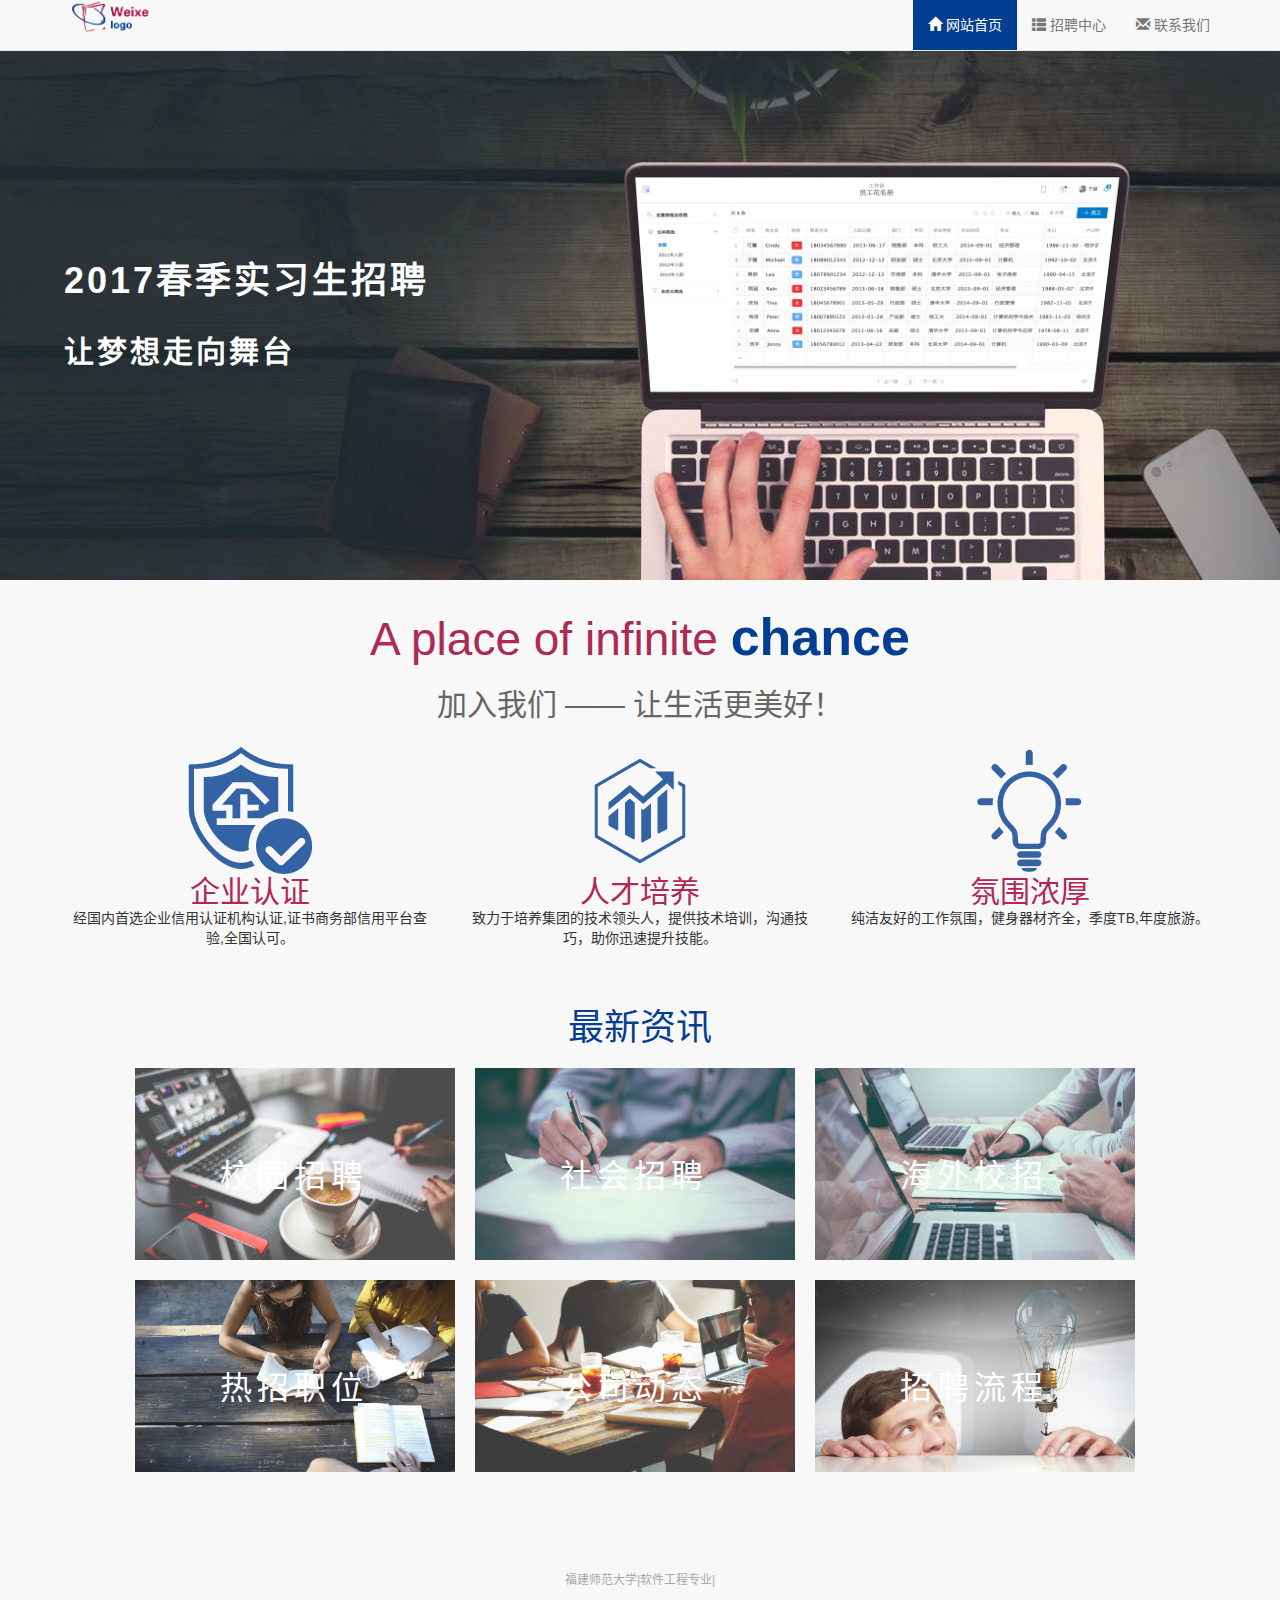
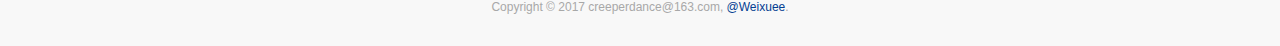
<file: index.html>
<!doctype html>
<html lang="zh-CN">
	<head>
		<meta charset="UTF-8">
		<!-- 移动优先，自适应手机屏幕-->
		<meta name="viewport" content="width=device-width, initial-scale=1">
		<!--解决bootstrap不支持IE兼容模式问题，为了让IE浏览器运行最新的渲染模式-->
		<meta http-equiv="X-UA-Compatible" content="IE=edge">
		<title>企业招聘网</title>
		<!--引入bootstrap css文件-->
		<link rel="stylesheet" type="text/css" href="bootstrap/bootstrap.min.css" />
		<link rel="stylesheet" type="text/css" href="style.css" />
		<script src="bootstrap/respond.min.js"></script>
		<script src="bootstrap/html5.js"></script>
		<!--<script src="http://cdn.bootcss.com/respond.js/1.4.2/respond.min.js"></script>-->
	</head>
	<body>
		<!--响应式导航栏-->
		<nav class="navbar navbar-default navbar-fixed-top">
			<div class="container">
				<div class="navbar-header">
					<a href="#"><img src="img/logo.png" /></a>
					<button class="navbar-toggle" type="button" data-toggle="collapse" data-target="#myCollapse">
						<span class="icon-bar"></span>
						<span class="icon-bar"></span>
						<span class="icon-bar"></span>
					</button>
				</div>
				<div class="collapse navbar-collapse " id="myCollapse">
					<ul class="nav navbar-nav navbar-right ">
						<li id="navactive">
							<a href="index.html"><span class="glyphicon  glyphicon-home"></span> 网站首页</a>
						</li>
						<li>
							<a href="recruit.html"><span class="glyphicon glyphicon-th-list" aria-hidden="true"></span> 招聘中心</a>
						</li>
						<li>
							<a href="connect.html"><span class="glyphicon glyphicon-envelope"></span> 联系我们</a>
						</li>
					</ul>
				</div>
			</div>
		</nav>

		<div class="banner" style="background-image: url(img/banner.jpg);">
			<div class="info">
				<h2>2017春季实习生招聘</h2>
				<p>让梦想走向舞台</p>
			</div>
		</div>
		<div class="joinus">
			A place of infinite <span>chance</span>
			<p>加入我们 —— 让生活更美好！</p>
		</div>
		<!--栅栏系统-->
		<div class="introduce container">
			<div class="row">
				<div class="col-md-4 col-sm-4 col ">
					<a href="#">
						<img src="img/企业认证.png" alt="企业认证" />
					</a>
					<div class="info">
						<h2>企业认证</h2>
						<p>经国内首选企业信用认证机构认证,证书商务部信用平台查验,全国认可。</p>
					</div>
				</div>
				<div class="col-md-4 col-sm-4 col">
					<a href="#">
						<img src="img/助你成长.png" alt="企业认证" />
					</a>
					<div class="info">
						<h2>人才培养</h2>
						<p>致力于培养集团的技术领头人，提供技术培训，沟通技巧，助你迅速提升技能。</p>
					</div>
				</div>
				<div class="col-md-4 col-sm-4 col">
					<a href="#">
						<img src="img/氛围灯.png" alt="企业认证" />
					</a>
					<div class="info">
						<h2>氛围浓厚</h2>
						<p>纯洁友好的工作氛围，健身器材齐全，季度TB,年度旅游。</p>
					</div>
				</div>
			</div>
		</div>
		<div class="clear"></div>
		<!--最新资讯-->
		<div class="container news">
			<h1>最新资讯</h1>
			<ul class="row">
				<li class="col-md-4 col-sm-6 col ">
					<span>校园招聘</span>
					<a href="#"><img src="img/img1.jpg" alt="" /></a>
				</li>
				<li class="col-md-4 col-sm-6 col ">
					<span>社会招聘</span>
					<a href="#"><img src="img/img2.png" alt="" /></a>
				</li>
				<li class="col-md-4 col-sm-6 col ">
					<span>海外校招</span>
					<a href="#"><img src="img/img3.png" alt="" /></a>
				</li>
				<li class="col-md-4 col-sm-6 col ">
					<span>热招职位</span>
					<a href="#"><img src="img/img4.png" alt="" /></a>
				</li>
				<li class="col-md-4 col-sm-6 col ">
					<span>公司动态</span>
					<a href="#"><img src="img/img5.jpg" alt="" /></a>
				</li>
				<li class="col-md-4 col-sm-6 col ">
					<span>招聘流程</span>
					<a href="#"><img src="img/img6.jpg" alt="" /></a>
				</li>
			</ul>
		</div>
		<footer id="footer" class="container">
			<p>福建师范大学|软件工程专业|</p>
			<p>Copyright © 2017 creeperdance@163.com, <span>@Weixuee</span>.</p>
		</footer>

		<!--引入jquery-->
		<script type="text/javascript" src="bootstrap/jquery.min.js"></script>
		<script type="text/javascript" src="bootstrap/bootstrap.min.js"></script>

		<script type="text/javascript">
			$('#myCarousel').carousel({
				//设置自动播放/4 秒
				interval: 4000,
			});
		</script>
	</body>

</html>
</file>
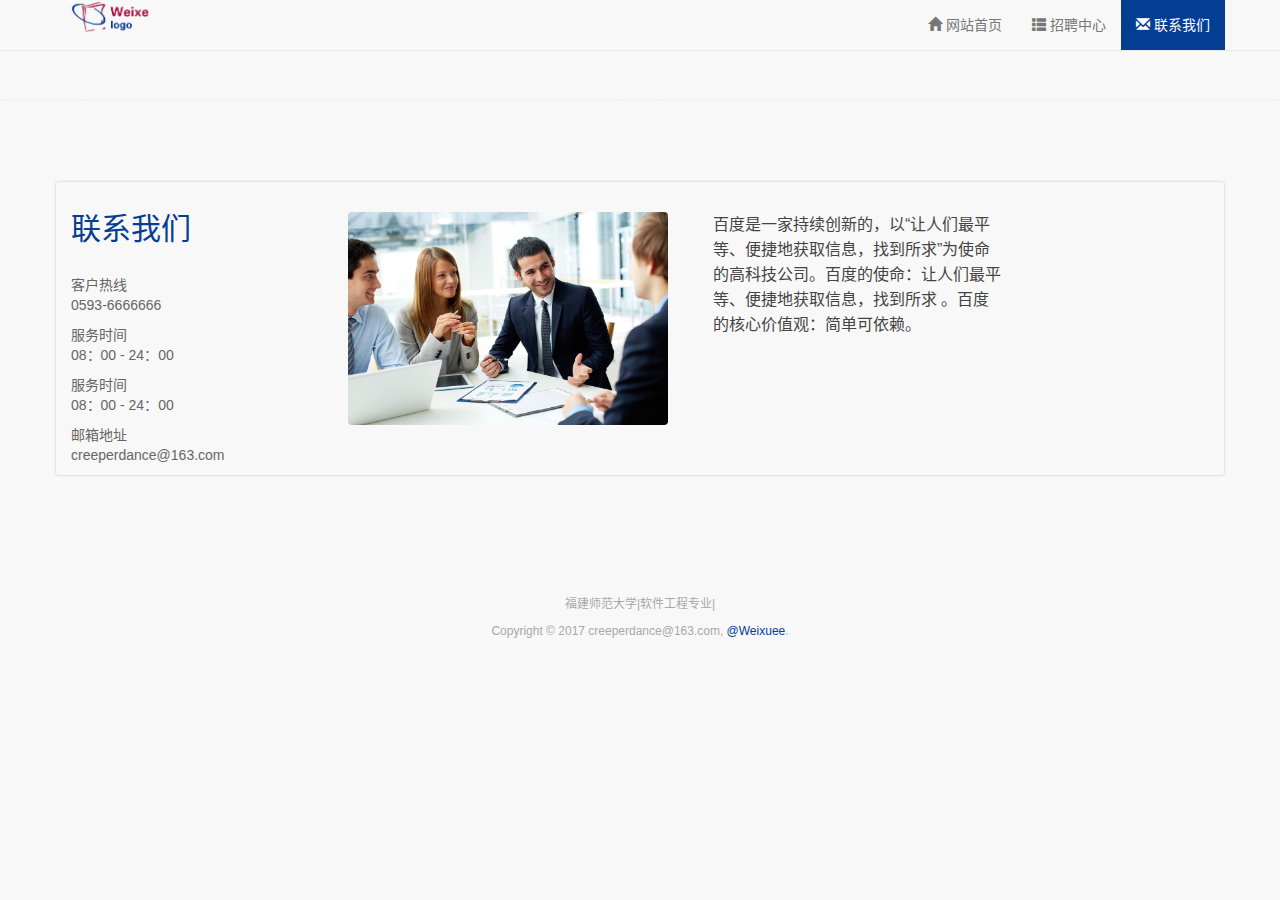
<file: connect.html>
<!doctype html>
<html lang="zh-CN">
	<head>
		<meta charset="UTF-8">
		<!-- 移动优先，自适应手机屏幕-->
		<meta name="viewport" content="width=device-width, initial-scale=1">
		<!--解决bootstrap不支持IE兼容模式问题，为了让IE浏览器运行最新的渲染模式-->
		<meta http-equiv="X-UA-Compatible" content="IE=edge">
		<title>联系我们</title>
		<!--引入bootstrap css文件-->
		<link rel="stylesheet" type="text/css" href="bootstrap/bootstrap.min.css" />
		<link rel="stylesheet" type="text/css" href="style.css" />
		<script src="bootstrap/respond.min.js"></script>
		<script src="bootstrap/html5.js"></script>
		<!--<script src="http://cdn.bootcss.com/respond.js/1.4.2/respond.min.js"></script>-->
	</head>

	<body>
		<!--响应式导航栏-->
		<nav class="navbar navbar-default navbar-fixed-top">
			<div class="container">
				<div class="navbar-header">
					<a href="#"><img src="img/logo.png" /></a>
					<button class="navbar-toggle" type="button" data-toggle="collapse" data-target="#myCollapse">
						<span class="icon-bar"></span>
						<span class="icon-bar"></span>
						<span class="icon-bar"></span>
					</button>
				</div>
				<div class="collapse navbar-collapse " id="myCollapse">
					<ul class="nav navbar-nav navbar-right ">
						<li>
							<a href="index.html"><span class="glyphicon  glyphicon-home"></span> 网站首页</a>
						</li>
						<li>
							<a href="recruit.html"><span class="glyphicon glyphicon-th-list" aria-hidden="true"></span> 招聘中心</a>
						</li>
						<li id="navactive">
							<a href="connect.html"><span class="glyphicon glyphicon-envelope"></span> 联系我们</a>
						</li>
					</ul>
				</div>
			</div>
		</nav <!--联系我们-->
		<div class="line"></div>
		<div class="contacting container outside_border_shadow callways">
			<div class="row">
				<div class="col-lg-3 col-md-12">
					<h2>联系我们</h2>
					<div class="detail">
						<span>客户热线</span>
						<p>0593-6666666</p>
						<span>服务时间</span>
						<p>08：00 - 24：00</p>
						<span>服务时间</span>
						<p>08：00 - 24：00</p>
						<span>邮箱地址</span>
						<p>creeperdance@163.com</p>
					</div>
				</div>
				<div class="col-lg-9 col-md-12 companyshow">
					<div class="col-md-5 col">
						<img src="img/discuss.jpg" alt="公司环境" />
					</div>
					<div class="col-md-4 col">
						<!--该部分内容copy自百度公司理念-->
						<span>百度是一家持续创新的，以“让人们最平等、便捷地获取信息，找到所求”为使命的高科技公司。百度的使命：让人们最平等、便捷地获取信息，找到所求 。百度的核心价值观：简单可依赖。</span>
					</div>
				</div>
			</div>
		</div>
		<footer id="footer" class="container">
			<p>福建师范大学|软件工程专业|</p>
			<p>Copyright © 2017 creeperdance@163.com, <span>@Weixuee</span>.</p>
		</footer>
		<!--引入jquery-->
		<script type="text/javascript" src="js/jquery.min.js"></script>
		<script type="text/javascript" src="js/bootstrap.min.js"></script>
	</body>

</html>
</file>
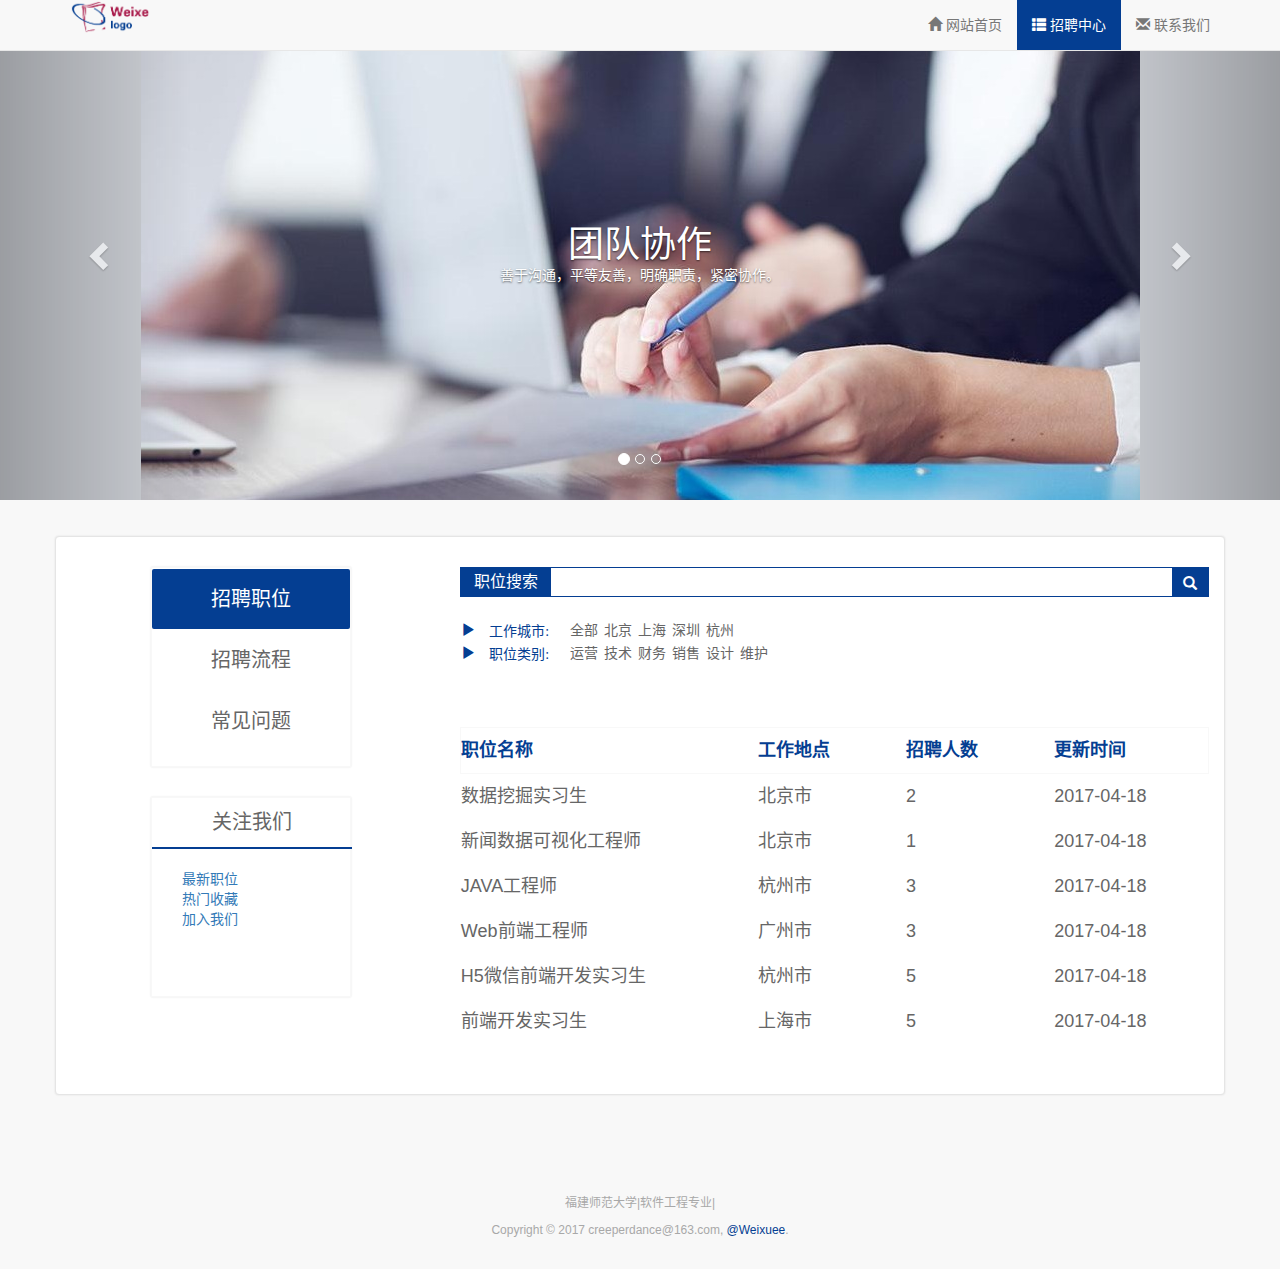
<file: recruit.html>
<!doctype html>
<html lang="zh-CN">
	<head>
		<meta charset="UTF-8">
		<!-- 移动优先，自适应手机屏幕-->
		<meta name="viewport" content="width=device-width, initial-scale=1">
		<!--解决bootstrap不支持IE兼容模式问题，为了让IE浏览器运行最新的渲染模式-->
		<meta http-equiv="X-UA-Compatible" content="IE=edge">
		<title>招聘中心</title>
		<!--引入bootstrap css文件-->
		<link rel="stylesheet" type="text/css" href="bootstrap/bootstrap.min.css" />
		<link rel="stylesheet" type="text/css" href="style.css" />
		<script src="bootstrap/respond.min.js"></script>
		<script src="bootstrap/html5.js"></script>
		<!--<script src="http://cdn.bootcss.com/respond.js/1.4.2/respond.min.js"></script>-->
	</head>

	<body>
		<!--响应式导航栏-->
		<nav class="navbar navbar-default navbar-fixed-top">
			<div class="container">
				<div class="navbar-header">
					<a href="#"><img src="img/logo.png" /></a>
					<button class="navbar-toggle" type="button" data-toggle="collapse" data-target="#myCollapse">
						<span class="icon-bar"></span>
						<span class="icon-bar"></span>
						<span class="icon-bar"></span>
					</button>
				</div>
				<div class="collapse navbar-collapse " id="myCollapse">
					<ul class="nav navbar-nav navbar-right ">
						<li>
							<a href="index.html"><span class="glyphicon  glyphicon-home"></span> 网站首页</a>
						</li>
						<li id="navactive">
							<a href="recruit.html"><span class="glyphicon glyphicon-th-list" aria-hidden="true"></span> 招聘中心</a>
						</li>
						<li>
							<a href="connect.html"><span class="glyphicon glyphicon-envelope"></span> 联系我们</a>
						</li>
					</ul>
				</div>
			</div>
		</nav>
		<!--响应式轮播图-->
		<div id="myCarousel" class="carousel slide">
			<ol class="carousel-indicators ">
				<li data-target="#myCarousel" data-slide-to="0" class="active"></li>
				<li data-target="#myCarousel" data-slide-to="1"></li>
				<li data-target="#myCarousel" data-slide-to="2"></li>
			</ol>
			<div class="carousel-inner ">
				<div class="item pic1 active">
					<img src="img/write.jpg" alt="第一张" />
					<div class="carousel-caption">
						<h1>团队协作</h1>
						<p>善于沟通，平等友善，明确职责，紧密协作。</p>
					</div>
				</div>
				<div class="item pic2">
					<img src="img/team.jpg" alt="第二张" />
					<div class="carousel-caption">
						<h1>求真务实</h1>
						<p>关注实干、理性、高效，脚踏实地，严谨细致。</p>
					</div>
				</div>
				<div class="item pic3">
					<img class="pic3" src="img/hand.jpg" alt="第三张" />
					<div class="carousel-caption">
						<h1>携手客户</h1>
						<p>携手客户、股东、员工，合作共赢，共创美好生活。</p>
					</div>
				</div>
			</div>
			<a href="#myCarousel" data-slide="prev" class="carousel-control left">
				<span class="glyphicon glyphicon-chevron-left"></span>
				<span class="sr-only">Previous</span>
			</a>
			<a href="#myCarousel" data-slide="next" class="carousel-control right">
				<span class="glyphicon glyphicon-chevron-right"></span>
				<span class="sr-only">Next</span>
			</a>
		</div>
		<!--招聘职位模块-->
		<div class="container job outside_border_shadow">
			<div class="row">
				<div class="col-lg-4 col-md-4 col-sm-4">
					<div class="job-recruit inside_border_shadow">
						<ul>
							<li><a class="active" href="#">招聘职位</a></li>
							<li><a href="#">招聘流程</a></li>
							<li><a href="#">常见问题</a></li>
						</ul>
					</div>
					<div class="concern inside_border_shadow">
						<p>关注我们</p>
						<div class="recent">
							<ul>
								<li><a href="#">最新职位</a></li>
								<li><a href="#">热门收藏</a></li>
								<li><a href="#">加入我们</a></li>
							</ul>
						</div>
					</div>
				</div>
				<div class="col-lg-8 col-md-8 col-sm-8">
					<div class="job-search">
						<div class="search">
							<span class="searchleft">职位搜索</span>
							<input class="searchcenter" type="text">
							<span class="searchright glyphicon glyphicon-search"></span>
						</div>
						<div class="job_env">
							<div class="city">
								<span class="glyphicon glyphicon-play"> 工作城市:</span>
								<ul>
									<li class="active">
										<a href="#">全部</a>
									</li>
									<li>
										<a href="#">北京</a>
									</li>
									<li>
										<a href="">上海</a>
									</li>
									<li>
										<a href="">深圳</a>
									</li>
									<li>
										<a href="">杭州</a>
									</li>
								</ul>
							</div>
							<div class="type">
								<span class="glyphicon glyphicon-play"> 职位类别:</span>
								<ul>
									<li class="active">
										<a href="#">运营</a>
									</li>
									<li>
										<a href="#">技术</a>
									</li>
									<li>
										<a href="">财务</a>
									</li>
									<li>
										<a href="">销售</a>
									</li>
									<li>
										<a href="">设计</a>
									</li>
									<li>
										<a href="">维护</a>
									</li>
								</ul>
							</div>
						</div>
					</div>
					<!--job-search-->
					<div class="job-list">
						<table class="jobtable table-hover">
							<thead class="thead-list">
								<tr>
									<th width="40%"><span>职位名称</span></th>
									<th width="20%"><span>工作地点</span></th>
									<th width="20%"><span>招聘人数</span></th>
									<th width="20%"><span>更新时间</span></th>
									<th><span>&nbsp;</span></th>
								</tr>
							</thead>
							<tbody id="tbody-list">
								<tr>
									<td width="40%"><span>数据挖掘实习生</span></td>
									<td width="20%"><span>北京市</span></td>
									<td width="20%"><span>2</span></td>
									<td width="20%"><span>2017-04-18</span></td>
									<td><span>&nbsp;</span></td>
								</tr>
								<tr>
									<td width="40%"><span>新闻数据可视化工程师</span></td>
									<td width="20%"><span>北京市</span></td>
									<td width="20"><span>1</span></td>
									<td width="20%"><span>2017-04-18</span></td>
									<td><span>&nbsp;</span></td>
								</tr>
								<tr>
									<td width="40%"><span>JAVA工程师</span></td>
									<td width="20%"><span>杭州市</span></td>
									<td width="20%"><span>3</span></td>
									<td width="20%"><span>2017-04-18</span></td>
									<td><span>&nbsp;</span></td>
								</tr>
								<tr>
									<td width="40%"><span>Web前端工程师</span></td>
									<td width="20%"><span>广州市</span></td>
									<td width="20%"><span>3</span></td>
									<td width="20%"><span>2017-04-18</span></td>
									<td><span>&nbsp;</span></td>
								</tr>
								<tr>
									<td width="40%"><span>H5微信前端开发实习生</span></td>
									<td width="20"><span>杭州市</span></td>
									<td width="20%"><span>5</span></td>
									<td width="20%"><span>2017-04-18</span></td>
									<td><span>&nbsp;</span></td>
								</tr>
								<tr>
									<td width="40%"><span>前端开发实习生</span></td>
									<td width="20%"><span>上海市</span></td>
									<td width="20%"><span>5</span></td>
									<td width="20%"><span>2017-04-18</span></td>
									<td><span>&nbsp;</span></td>
								</tr>
							</tbody>
						</table>
					</div>
				</div>
			</div>
		</div>
		<footer id="footer" class="container">
			<p>福建师范大学|软件工程专业|</p>
			<p>Copyright © 2017 creeperdance@163.com, <span>@Weixuee</span>.</p>
		</footer>

		<!--引入jquery-->
		<script type="text/javascript" src="js/jquery.min.js"></script>
		<script type="text/javascript" src="js/bootstrap.min.js"></script>

	</body>

</html>
</file>
<file: style.css>
@charset "utf-8";
	/*首页部分及通用：*/
	/*设置通用样式：*/
	
	body,
	ul,
	h1,
	h2,
	h3,
	img {
		margin: 0;
		padding: 0;
	}
	
	body {
		/*font-family: "Helvetica Neue", Helvetica, Arial, "Microsoft Yahei UI", "Microsoft YaHei", SimHei, "宋体", simsun, sans-serif;*/
		font-family: 'Lucida Grande', 'Lucida Sans Unicode', 'Helvetica Neue', PingFangSC-Light, 'Microsoft Yahei', sans-serif;
		background-color: #f8f8f8;
	}
	
	ul,
	ol {
		list-style-type: none;
	}
	
	a {
		text-decoration: none;
	}
	/*外盒子边框阴影效果：*/
	
	.outside_border_shadow {
		border: 1px solid #e5e5e5;
		box-shadow: 0 0 2px #ddd;
		border-radius: 4px;
	}
	/*内盒子边框阴影效果：*/
	
	.inside_border_shadow {
		border: 1px solid #f8f8f8;
		box-shadow: 0 0 2px #e5e5e5;
	}
	
	.navbar-header img {
		max-width: 80px;
	}
	
	#navactive a {
		background-color: #043e92;
		color: white;
	}
	
	.banner {
		position: relative;
		display: block;
		background-position: center center;
		background-repeat: no-repeat;
		background-size: cover!important;
		position: relative;
		height: 250px;
	}
	
	.banner .info {
		position: absolute;
		left: 5%;
		top: 45%;
		z-index: 999;
		letter-spacing: 3px;
	}
	
	.banner .info h2 {
		font-size: 20px;
		color: white;
		animation: firstMove 1s ease-in;
		-webkit-animation: firstMove 1s ease-in;
		-moz-animation: firstMove 1s ease-in;
		-o-animation: firstMove 1s ease-in;
	}
	
	.banner .info p {
		margin-top: 10px;
		font-size: 18px;
		color: white;
		/*兼容浏览器*/
		animation: firstMove 2s ease-in;
		-webkit-animation: firstMove 2s ease-in;
		-moz-animation: firstMove 2s ease-in;
		-o-animation: firstMove 2s ease-in;
	}
	/*CSS3动画效果*/
	
	@keyframes firstMove {
		0% {
			opacity: 0;
		}
		50% {
			transform: translateX(-40px);
			opacity: 0;
		}
		100% {
			transform: translateX(0px);
			opacity: 1;
		}
	}
	
	#myCarousel img {
		margin: 0 auto;
	}
	
	.carousel-inner {
		max-height: 500px;
	}
	
	.pic1 {
		background-color: #cfd2d8;
	}
	
	.pic2 {
		background-color: #ebece7;
	}
	
	.pic3 {
		background-color: #3e4440;
	}
	
	.joinus,
	#footer {
		margin: 20px auto;
		text-align: center;
		color: #af2956;
		font-size: 28px;
	}
	
	.joinus span {
		color: #043e92;
		font-weight: bold;
	}
	
	.joinus p {
		margin-top: 10px;
		color: #666;
		font-size: 18px;
		display: inlie;
	}
	
	.introduce,
	.news {
		text-align: center;
	}
	
	.info h2 {
		color: #af2956;
	}
	
	.news h1 {
		margin-top: 50px;
		color: #043e92;
	}
	
	.news img {
		margin-top: 20px;
		position: relative;
		margin-left: -10px;
		width: 320px;
		opacity: 0.9;
		filter: alpha(Opacity=90);
	}
	
	.news span {
		position: absolute;
		margin-left: -80px;
		top: 50%;
		left: 50%;
		font-size: 32px;
		color: white;
		text-align: center;
		z-index: 1;
		letter-spacing: 5px;
	}
	
	.news a:hover img {
		opacity: 1.0;
	}
	
	#footer {
		margin-top: 100px;
	}
	
	#footer span {
		color: #043e92;
	}
	
	#footer p {
		text-align: center;
		font-size: 12px;
		color: #A8A8A8;
	}
	/*招聘中心：*/
	
	.job {
		margin-top: 36px;
		background-color: #fff;
		padding-bottom: 50px;
	}
	
	.job-recruit,
	.concern {
		margin: 30px auto;
		height: 200px;
		width: 200px;
	}
	
	.job-recruit ul {
		margin: 0;
		padding: 0;
		text-align: center;
	}
	
	.job-recruit ul li {
		margin-top: 1px;
	}
	
	.job-recruit li a {
		font-size: 20px;
		height: 60px;
		line-height: 60px;
		color: #666;
		text-decoration: none;
	}
	
	.job-recruit a.active,
	.job-recruit a:hover {
		display: inline-block;
		width: 100%;
		color: white;
		background-color: #043e92;
		border-radius: 2px;
		-webkit-border-radius: 2px;
		-moz-border-radius: 2px;
		-o-border-radius: 2px;
	}
	
	.concern p {
		font-size: 20px;
		color: #666;
		width: 200px;
		padding: 10px 0;
		text-align: center;
		border-bottom: 2px solid #043e92;
	}
	
	.recent {
		padding: 10px 30px;
	}
	
	.job-search {
		position: relative;
		margin-top: 30px;
		height: 30px;
		border: 1px solid #043e92;
	}
	
	.searchleft {
		height: 28px;
		line-height: 28px;
		width: 90px;
		text-align: center;
		color: white;
		font-size: 16px;
		float: left;
		background-color: #043e92;
	}
	
	.searchcenter {
		border: none;
		outline: medium;
		float: left;
		height: 28px;
		line-height: 28px;
		border-right: 0px;
		border: 1px solid:#043e92;
	}
	
	.searchright {
		position: absolute;
		right: 0;
		top: 0;
		background-color: #043e92;
		color: white;
		width: 36px;
		height: 28px;
		text-align: center;
		line-height: 30px;
		cursor: pointer;
	}
	
	.job_env {
		margin-top: 50px;
	}
	
	.job_env span {
		height: 20px;
		line-height: 20px;
		color: #043e92;
		margin-right: 20px;
		float: left;
	}
	
	.job_env ul li {
		display: inline-block;
		margin: 0.15rem auto;
		padding: 0 0.1rem;
	}
	
	.job_env ul li a {
		text-decoration: none;
		display: inline-block;
		color: #666;
	}
	
	.job_env ul li a:hover {
		border-bottom: 1px solid #043e92;
	}
	/*招聘职位表格:*/
	
	.job-list {
		margin-top: 130px;
		font-size: 12px;
		color: #666;
	}
	
	.jobtable {
		height: 30px;
		line-height: 30px;
	}
	
	.thead-list {
		color: #043e92;
		border: 1px solid #f8f8f8;
	}
	
	.tbody-list {
		font-size: 12px;
		font-weight: 400;
		color: rgb(102, 102, 102);
	}
	
	.line {
		margin-top: 100px;
		border-bottom: 1px dashed #eee;
	}
	/*联系我们*/
	
	.contacting {
		margin: 80px auto;
		color: #666;
		text-align: center;
		margin-bottom: 120px;
	}
	
	.callways h2 {
		margin: 30px auto;
		color: #043e92;
	}
	
	.companyshow {
		margin: 30px auto;
		padding: 0;
	}
	
	.companyshow .col {
		padding: 0;
	}
	
	.companyshow img {
		max-width: 320px;
		border-radius: 4px;
		-webkit-border-radius: 4px;
		-moz-border-radius: 4px;
		-o-border-radius: 4px;
	}
	
	.companyshow .col span {
		padding: 0;
		width: 320px;
		margin-top: 30px;
		font-size: 16px;
		line-height: 25px;
		color: #444;
	}
	/*媒体查询*/
	/* 小屏幕（平板，大于等于 768px） */
	
	@media (min-width: 768px) {
		.carousel-caption {
			bottom: 150px;
		}
		.joinus {
			font-size: 35px;
		}
		.joinus span {
			font-size: 40px;
		}
		.joinus p {
			font-size: 22px;
		}
		.banner {
			height: 580px;
		}
		.banner .info h2 {
			font-weight: bold;
			font-size: 28px;
		}
		.banner .info p {
			font-weight: bold;
			margin-top: 30px;
			font-size: 24px;
		}
		.job-list {
			font-size: 18px;
		}
		.jobtable {
			height: 45px;
			line-height: 45px;
		}
	}
	/*媒体查询*/
	/* 小屏幕（平板，大于等于 768px） */
	
	@media (min-width: 768px) {
		.carousel-caption {
			bottom: 150px;
		}
		.joinus {
			font-size: 35px;
		}
		.joinus span {
			font-size: 40px;
		}
		.joinus p {
			font-size: 22px;
		}
		.banner {
			height: 580px;
		}
		.banner .info h2 {
			font-weight: bold;
			font-size: 28px;
		}
		.banner .info p {
			font-weight: bold;
			margin-top: 30px;
			font-size: 24px;
		}
		.job-list {
			font-size: 18px;
		}
		.jobtable {
			height: 45px;
			line-height: 45px;
		}
		.news {
			width: 700px;
		}
	}
	/* 中等屏幕（桌面显示器，大于等于 992px） */
	
	@media (min-width: 992px) {
		.carousel-caption {
			bottom: 250px;
		}
		.joinus {
			font-size: 40px;
		}
		.joinus span {
			font-size: 45px;
		}
		.joinus p {
			font-size: 24px;
		}
		.banner .info h2 {
			font-size: 36px;
		}
		.banner .info p {
			font-size: 30px;
		}
		.news {
			width: 1020px;
		}
	}
	/* 大屏幕（大桌面显示器，大于等于 1200px） */
	
	@media (min-width: 1200px) {
		.carousel-caption {
			bottom: 300px;
		}
		.joinus {
			font-size: 46px;
		}
		.joinus span {
			font-size: 52px;
		}
		.joinus p {
			font-size: 30px;
		}
		.callways {
			text-align: left;
		}
		
	}
</file>
